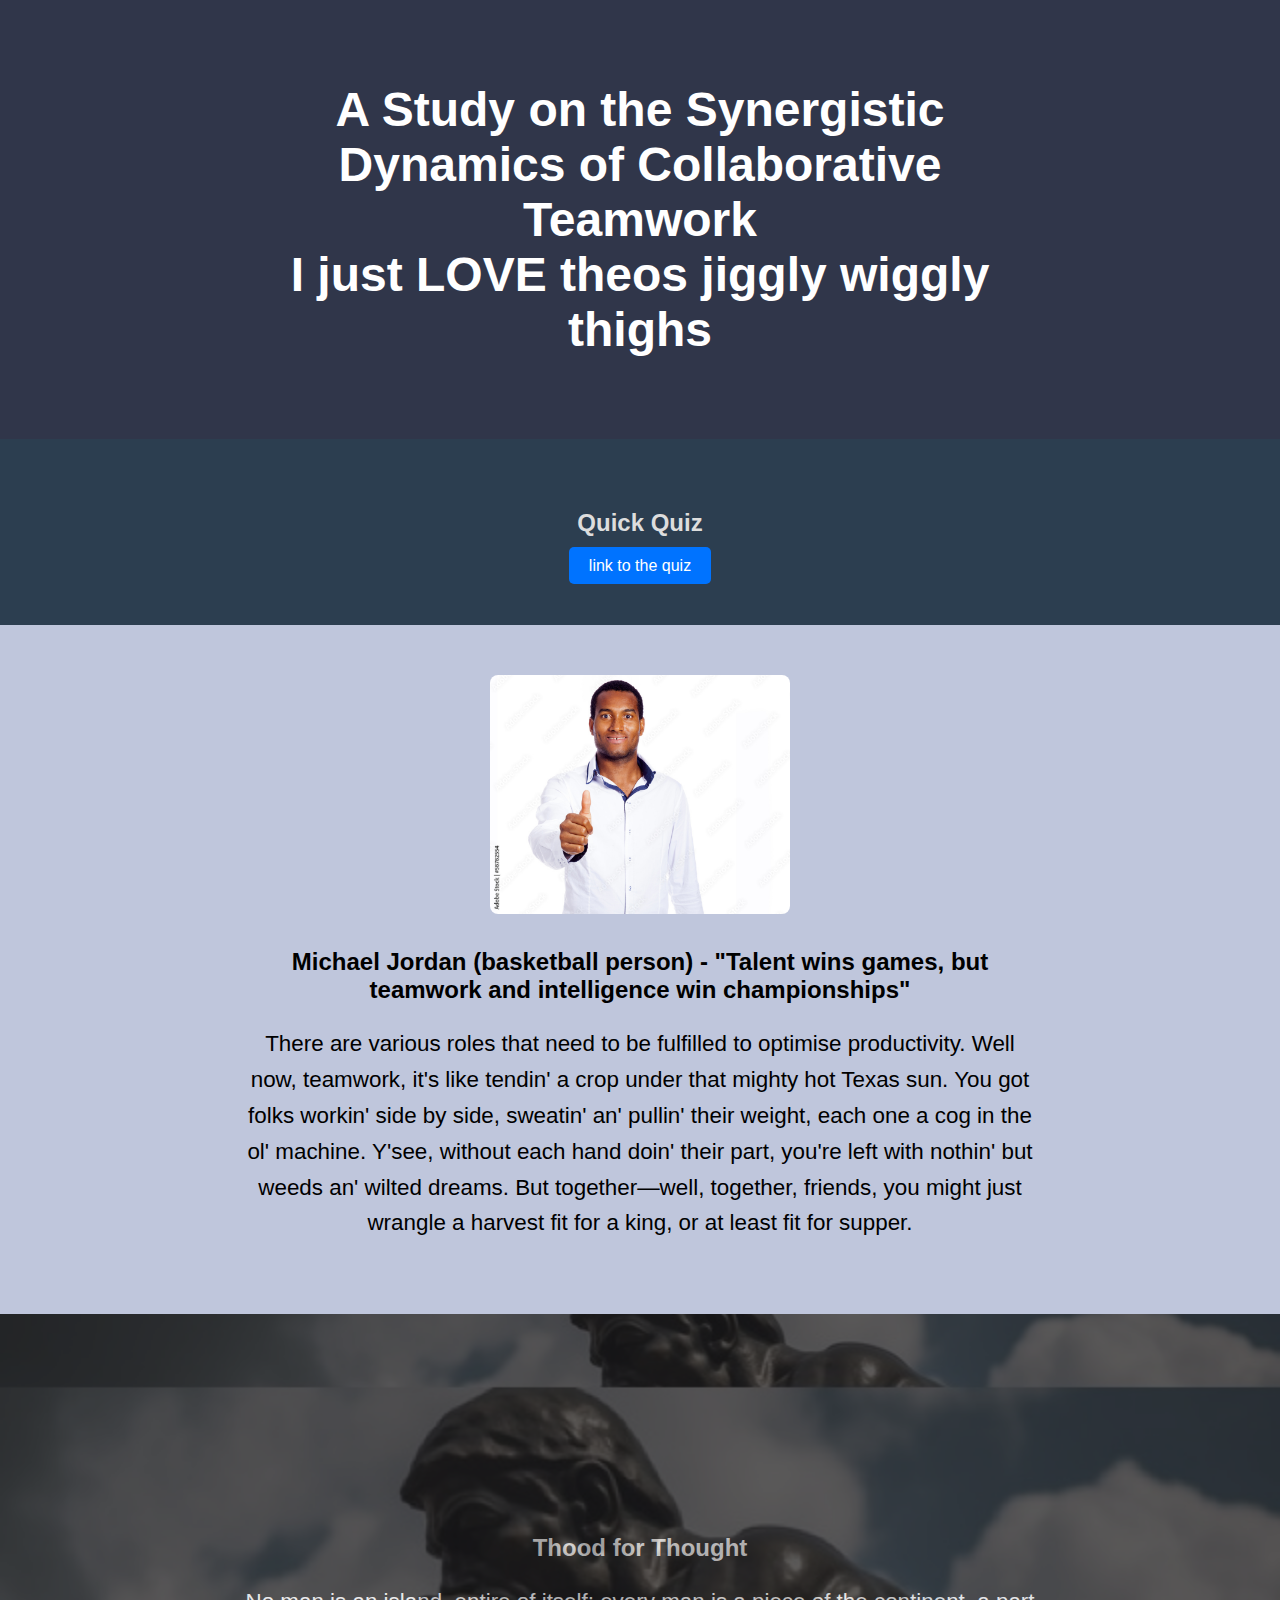
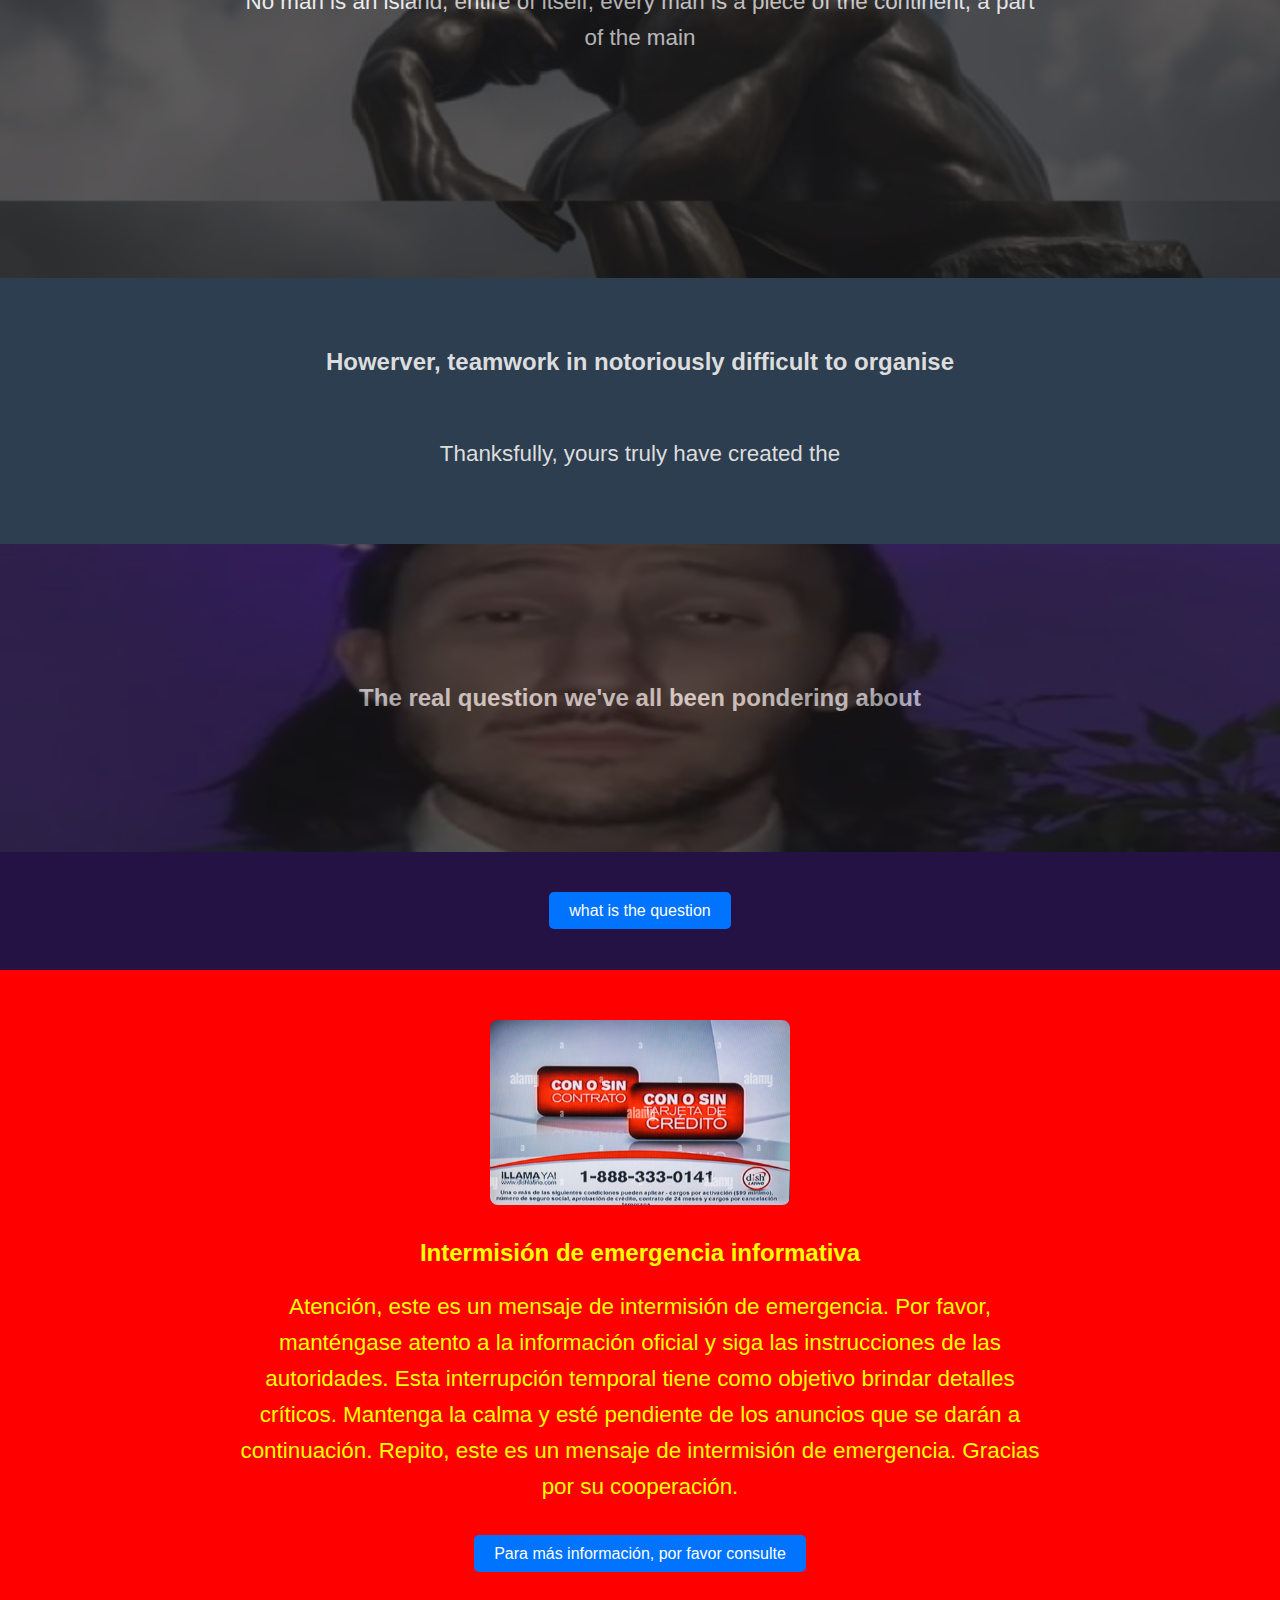
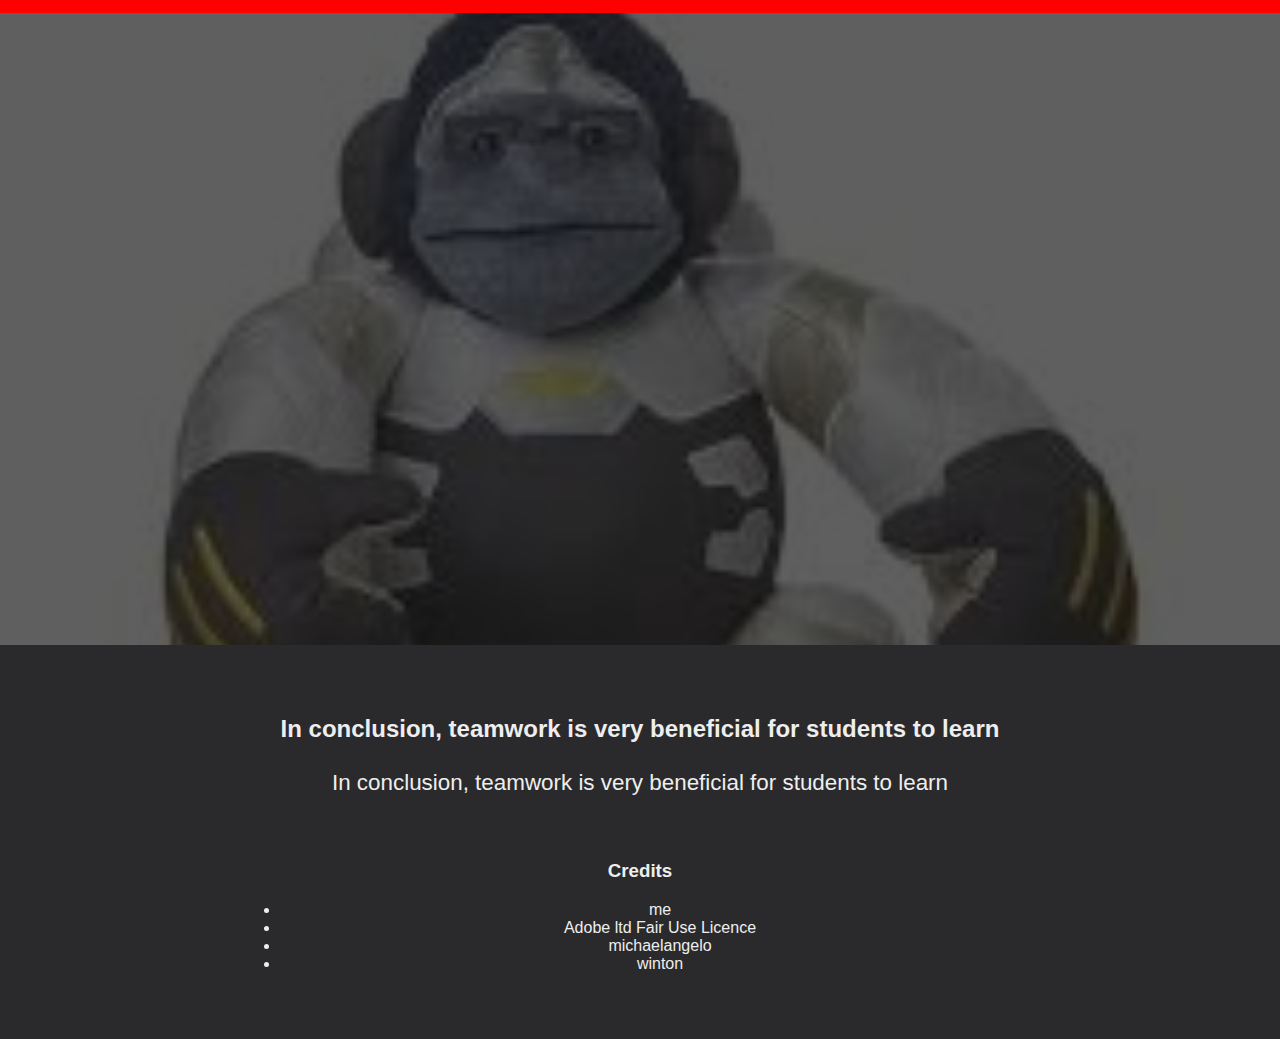
<file: index.html>
<!DOCTYPE html>
<html lang="en">
    <head>
        <title>
            Teamwork
        </title>
        <link href="styles.css" rel="stylesheet" type="text/css">
    </head>
    <body>
        <section class="band" style="--band-color: #30364a; --text-color: #ffffff">
            <div class="content">
                <h1>
                    A Study on the Synergistic Dynamics of Collaborative Teamwork<br>
                    I just LOVE theos jiggly wiggly thighs
                </h1>
            </div>
        </section>

        <section class="band">
            <div class="content">
                <h2>Quick Quiz</h2>
                <a href="quiz.html" class="button-link">link to the quiz</a>
            </div>
        </section>

        <section class="band" style="--band-color: #bfc6dc; --text-color: #000">

            <div class="content">
                <img src="309210398217398123AdobeStock.jpg" alt="Michael Jordan">
                <h2>Michael Jordan (basketball person) - "Talent wins games, but teamwork and intelligence win championships"</h2>
                <p>
                    There are various roles that need to be fulfilled to optimise productivity.
                    Well now, teamwork, it's like tendin' a crop under that mighty hot Texas sun.
                    You got folks workin' side by side, sweatin' an' pullin' their weight,
                    each one a cog in the ol' machine. Y'see, without each hand doin' their part,
                    you're left with nothin' but weeds an' wilted dreams.
                    But together—well, together, friends,
                    you might just wrangle a harvest fit for a king, or at least fit for supper.
                </p>
            </div>
        </section>

        <section class="imgband" style="--background-image: url('thinker.jpeg'); --img-band-color: #f6f6f6; --imgband-height: 200px">
            <div class="content">
                <h2>Thood for Thought</h2>
                <p>
                    No man is an island, entire of itself; every man is a piece of the continent, a part of the main
                </p>
            </div>
        </section>

        <section class="band">
            <div class="content">
                <h2>Howerver, teamwork in notoriously difficult to organise</h2>
                <br>
                <p>
                    Thanksfully, yours truly have created the 
                </p>
            </div>
        </section>

        <section class="imgband" style="--background-image: url('trade_offer_w.png'); --img-band-color: #f6f6f6; --imgband-height: 120px">
            <div class="content">
                <h2>The real question we've all been pondering about</h2>
            </div>
        </section>

        <section class="band" style="--band-color: #251244; --text-color: #000">
            <div class="content">
                <a href="question.html" class="button-link">what is the question</a>
            </div>
        </section>

        <section class="band" style="--band-color: #ff0000; --text-color: #ff0">
            <div class="content">
                <img src="ad.png" alt="Sample Image">
                <h2>Intermisión de emergencia informativa</h2>
                <p>
                    Atención, este es un mensaje de intermisión de emergencia. Por favor, manténgase atento a la información oficial y siga las instrucciones de las autoridades.
                    Esta interrupción temporal tiene como objetivo brindar detalles críticos. Mantenga la calma y esté pendiente de los anuncios que se darán a continuación.
                    Repito, este es un mensaje de intermisión de emergencia. Gracias por su cooperación.
                </p>
                <br>
                <a href="info.html" class="button-link">Para más información, por favor consulte</a>
            </div>
        </section>

        <section class="imgband" style="--background-image: url('winton.jpeg'); --img-band-color: #000000; --imgband-height: 300px; --img-text-color: #ff00ff">
            <div class="content">
                <h1>
                    
                </h1>
            </div>
        </section>

        <section class="band" style="--band-color: #2a2a2c; --text-color: #eee">
            <div class="content">
                <h2>In conclusion, teamwork is very beneficial for students to learn</h2>
                <p>
                    In conclusion, teamwork is very beneficial for students to learn
                </p>
                <br>
                <h3>Credits</h3>
                <ul>
                    <li>me</li>
                    <li>Adobe ltd Fair Use Licence</li>
                    <li>michaelangelo</li>
                    <li>winton</li>

                </ul>
            </div>
        </section>
    </body>
</html>
</file>
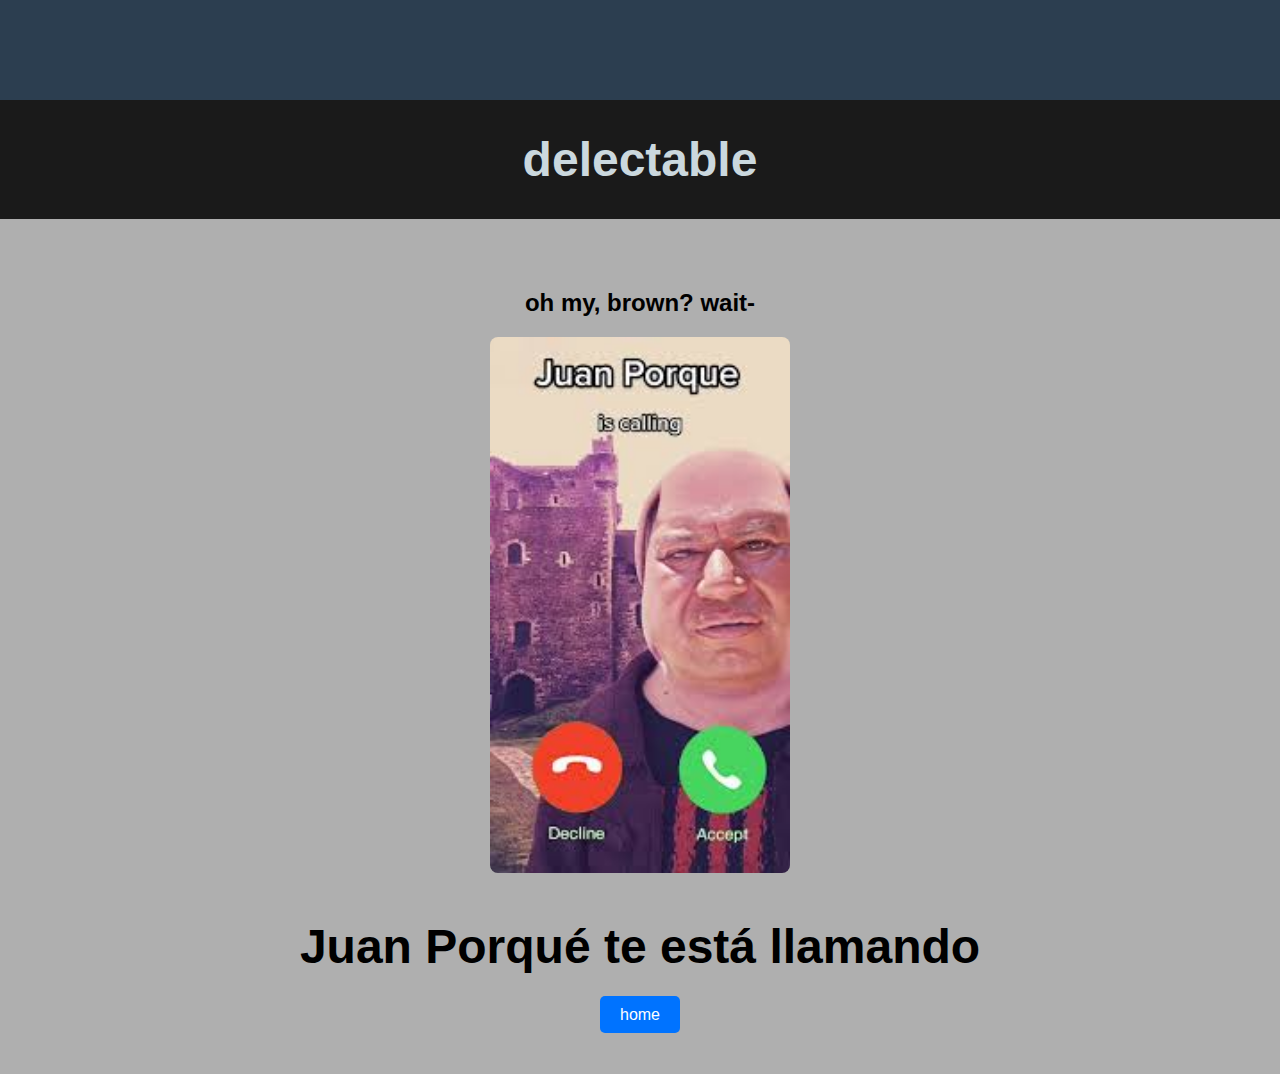
<file: beef.html>
<!DOCTYPE html>
<html lang="en">

<head>
    <meta charset="UTF-8">
    <meta name="viewport" content="width=device-width, initial-scale=1.0">
    <title>question</title>
    <link rel="stylesheet" href="styles.css">
</head>

<body>
    <section class="band"></section>
        <div class="content">
            <h1>delectable</h1>
        </div>
    </section>

    <section class="band" style="--band-color: #afafaf; --text-color: #000">
        <div class="content">
            <h2>
                oh my, brown? wait-
            </h2>

            <img src="john_porque.jpeg" alt="por que">
            <h1>
                Juan Porqué te está llamando
            </h1>

            <a href="index.html" class="button-link">home</a>
        </div>
    </section>
</body>

</html>
</file>
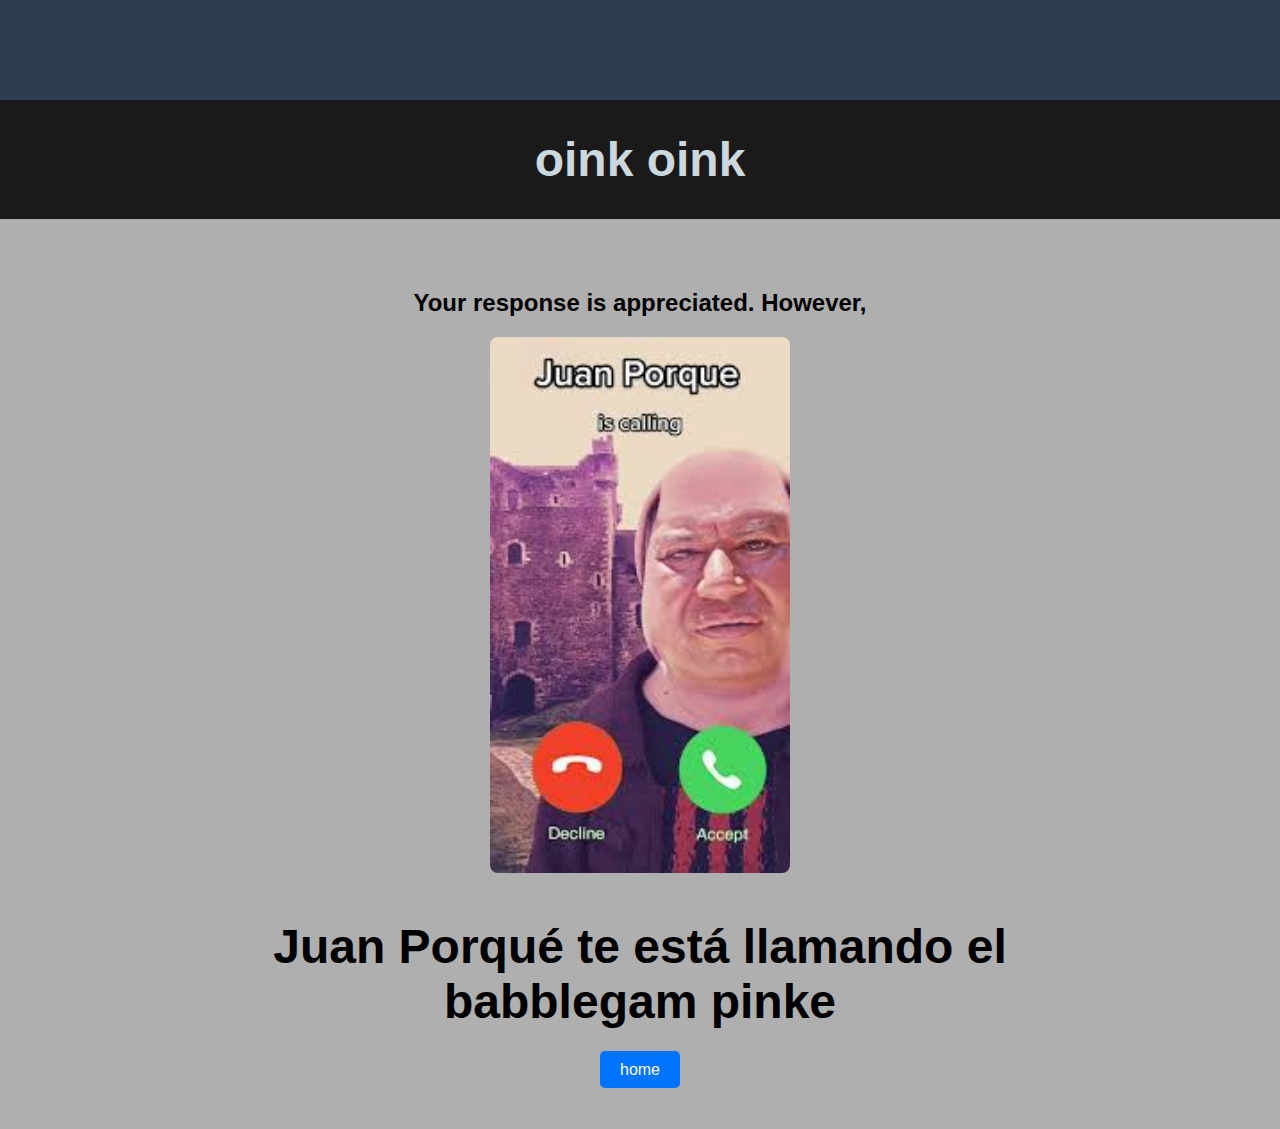
<file: bubblegum.html>
<!DOCTYPE html>
<html lang="en">

<head>
    <meta charset="UTF-8">
    <meta name="viewport" content="width=device-width, initial-scale=1.0">
    <title>question</title>
    <link rel="stylesheet" href="styles.css">
</head>

<body>
    <section class="band"></section>
        <div class="content">
            <h1>oink oink</h1>
        </div>
    </section>

    <section class="band" style="--band-color: #afafaf; --text-color: #000">
        <div class="content">
            <h2>
                Your response is appreciated. However,
            </h2>

            <img src="john_porque.jpeg" alt="por que">
            <h1>
                Juan Porqué te está llamando el babblegam pinke
            </h1>

            <a href="index.html" class="button-link">home</a>
        </div>
    </section>
</body>

</html>
</file>
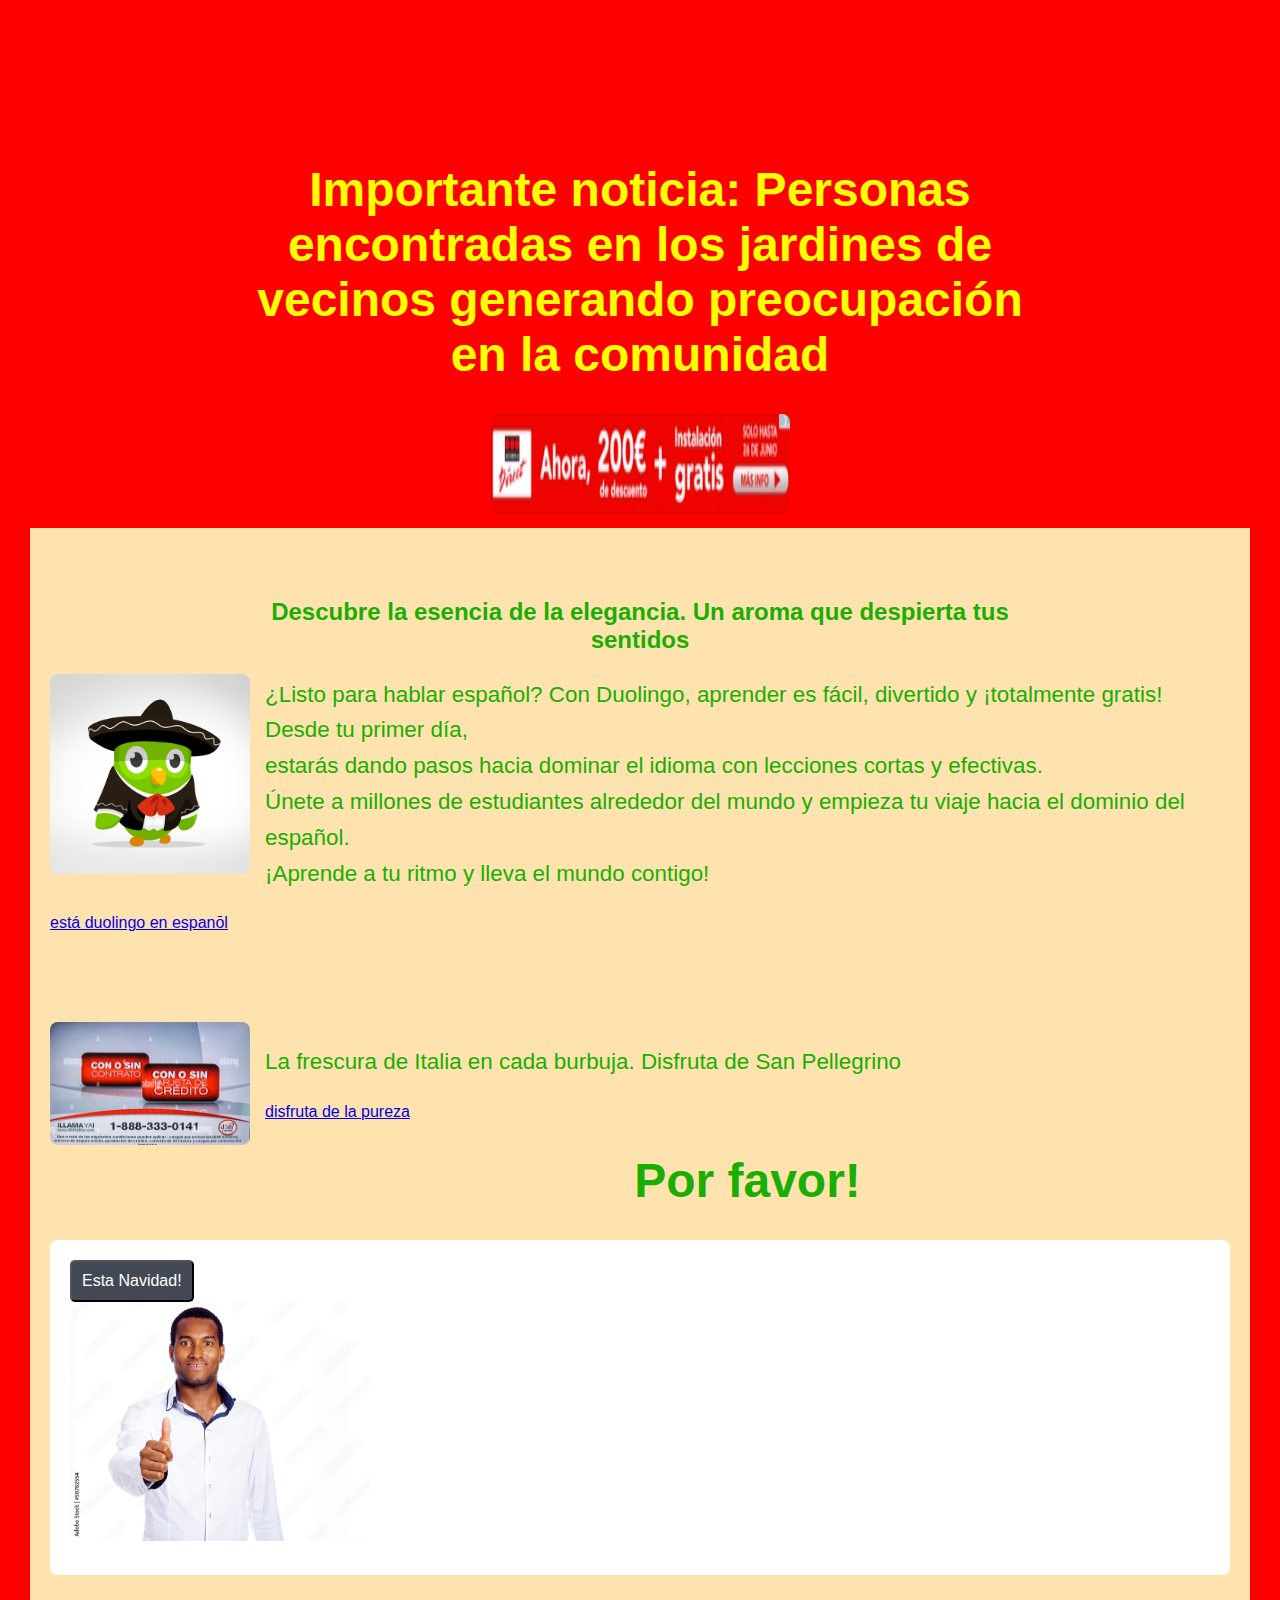
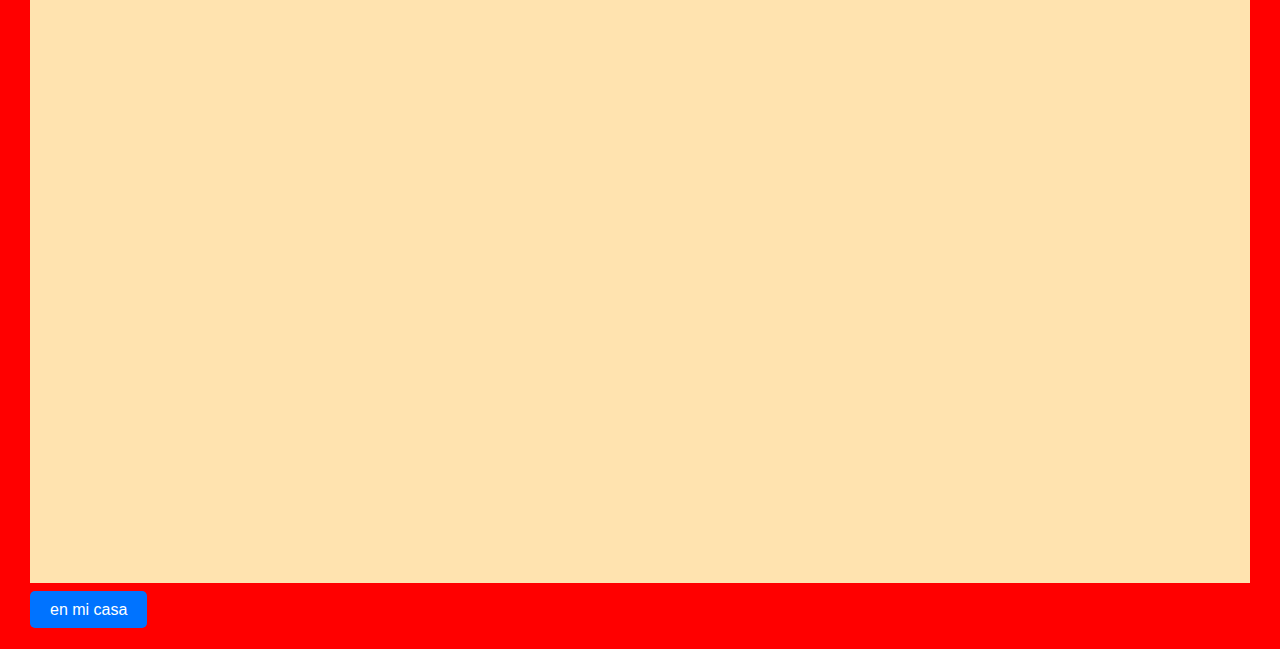
<file: info.html>
<!DOCTYPE html>
<html lang="en">

<head>
    <meta charset="UTF-8">
    <meta name="viewport" content="width=device-width, initial-scale=1.0">
    <title>question</title>
    <link rel="stylesheet" href="styles.css">
</head>

<body class="red-body">
    <section class="band" style="--band-color: #ff0000; --text-color: #ff0"></section>
        <div class="content">
            <h1 class="header" style="--header-text-color: #ff0000">Importante noticia: Personas encontradas en los jardines de vecinos generando preocupación en la comunidad</h2>
            <img src="information.png" alt="infaowram" width="10000" height="100">
        </div>
    </section>
    

    <section class="band" style="--band-color: #ffe3af; --text-color: #19ae02">
        <div class="content">
            <h2>Descubre la esencia de la elegancia. Un aroma que despierta tus sentidos</h2>                
        </div>
        
        <img src="duo.png" alt="perfectos" class="float-img">
        <p>
            ¿Listo para hablar español? Con Duolingo, aprender es fácil, divertido y ¡totalmente gratis! Desde tu primer día,
            <br>estarás dando pasos hacia dominar el idioma con lecciones cortas y efectivas.
            <br>Únete a millones de estudiantes alrededor del mundo y empieza tu viaje hacia el dominio del español.
            <br>¡Aprende a tu ritmo y lleva el mundo contigo!
        </p>
        <a href="https://es.duolingo.com/" >está duolingo en espanōl</a>
        <br><br><br><br><br><br>
        <img src="ad.png" alt="perfectos" class="float-img">
        <p>
            La frescura de Italia en cada burbuja. Disfruta de San Pellegrino
        </p>
        <a href="https://nestlefamilyclub.es/promociones/sanpellegrino-reserva-tus-buenos-momentos" >disfruta de la pureza</a>
        <br>

        <h1>Por favor!</h1>
        
        <form>
        <button type="button" onClick="roll();">Esta Navidad!</button>
        <div id="rnd_img"> </div>
        </form>
        
        <script>
        function roll(){
            var imgs = ["john_porque.jpeg", "duo.png", "309210398217398123AdobeStock.jpg"];
            var rnd = Math.ceil(Math.random() * imgs.length);
            rnd--;
            document.getElementById("rnd_img").innerHTML="<img src='"+imgs[rnd]+"'>";
        }
        roll();
        </script>
        
        
        
        <br><br><br>
        <iframe src="https://elpais.com/" width="1200" height="500" frameborder="0" allowfullscreen></iframe>

    </section>
    


    <main>
        <br>
        <a href="index.html" class="button-link">en mi casa</a>
    </main>
</body>

</html>
</file>
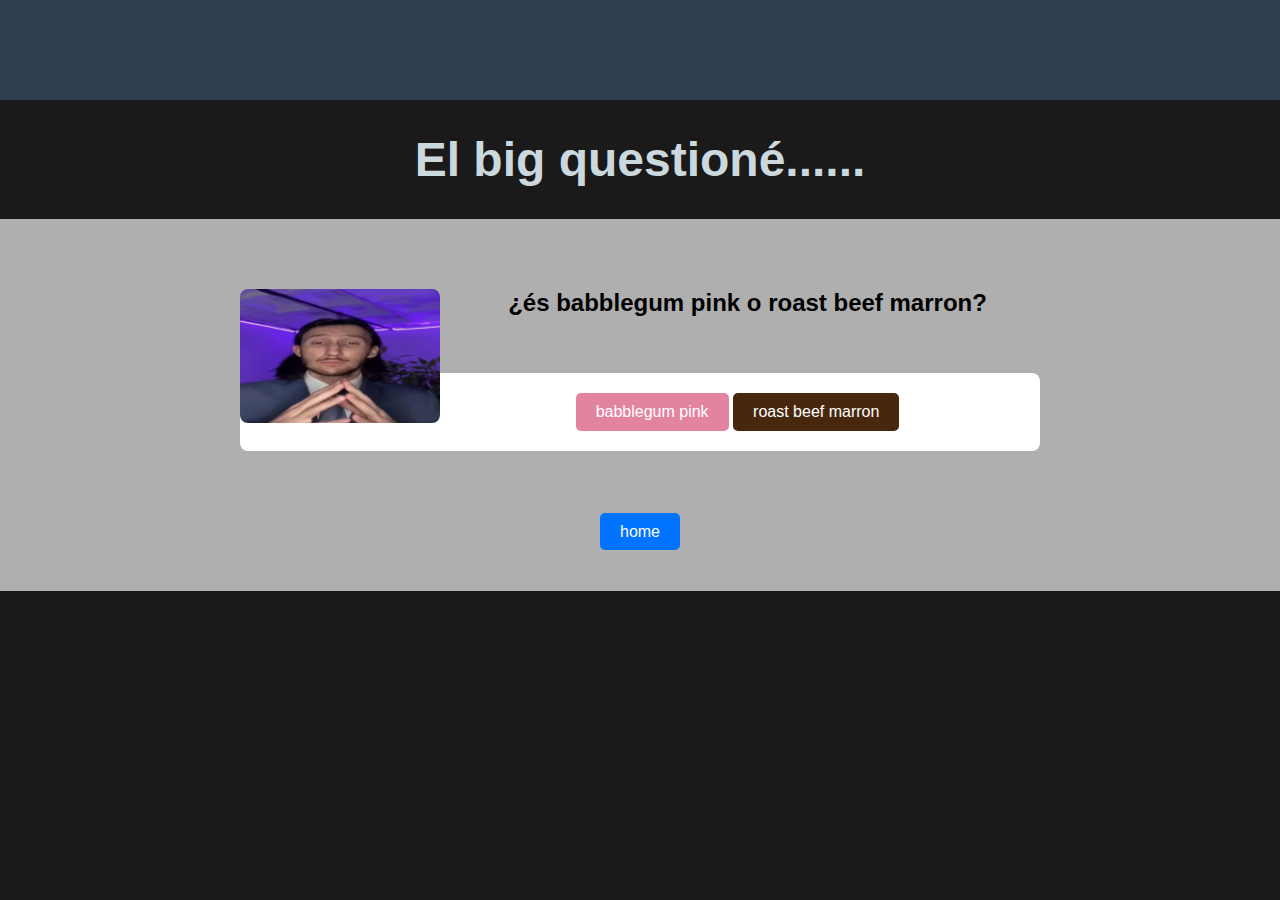
<file: question.html>
<!DOCTYPE html>
<html lang="en">

<head>
    <meta charset="UTF-8">
    <meta name="viewport" content="width=device-width, initial-scale=1.0">
    <title>question</title>
    <link rel="stylesheet" href="styles.css">
</head>

<body>
    <section class="band"></section>
        <div class="content">
            <h1>El big questioné......</h1>
        </div>
    </section>

    <section class="band" style="--band-color: #afafaf; --text-color: #000">
        <div class="content">
            <img src="trade_offer_w.png" alt="gentleman posing a hypothetical" class="float-img">
            <h2>¿és babblegum pink o roast beef marron?</h2>
            <br><br>
            
            <form>
<!--                 <input type="text" id="field" name="field" required> -->
                <a href="bubblegum.html" style="display: inline-block; padding: 10px 20px; background-color: #e2839f; color: white; text-align: center; border-radius: 5px; text-decoration: none;">
                    babblegum pink
                </a>
                <a href="beef.html" style="display: inline-block; padding: 10px 20px; background-color: #48280d; color: white; text-align: center; border-radius: 5px; text-decoration: none;">
                    roast beef marron
                </a>
            </form>

            <br><br><br><br>
            <a href="index.html" class="button-link">home</a>
        </div>
    </section>
</body>

</html>
</file>
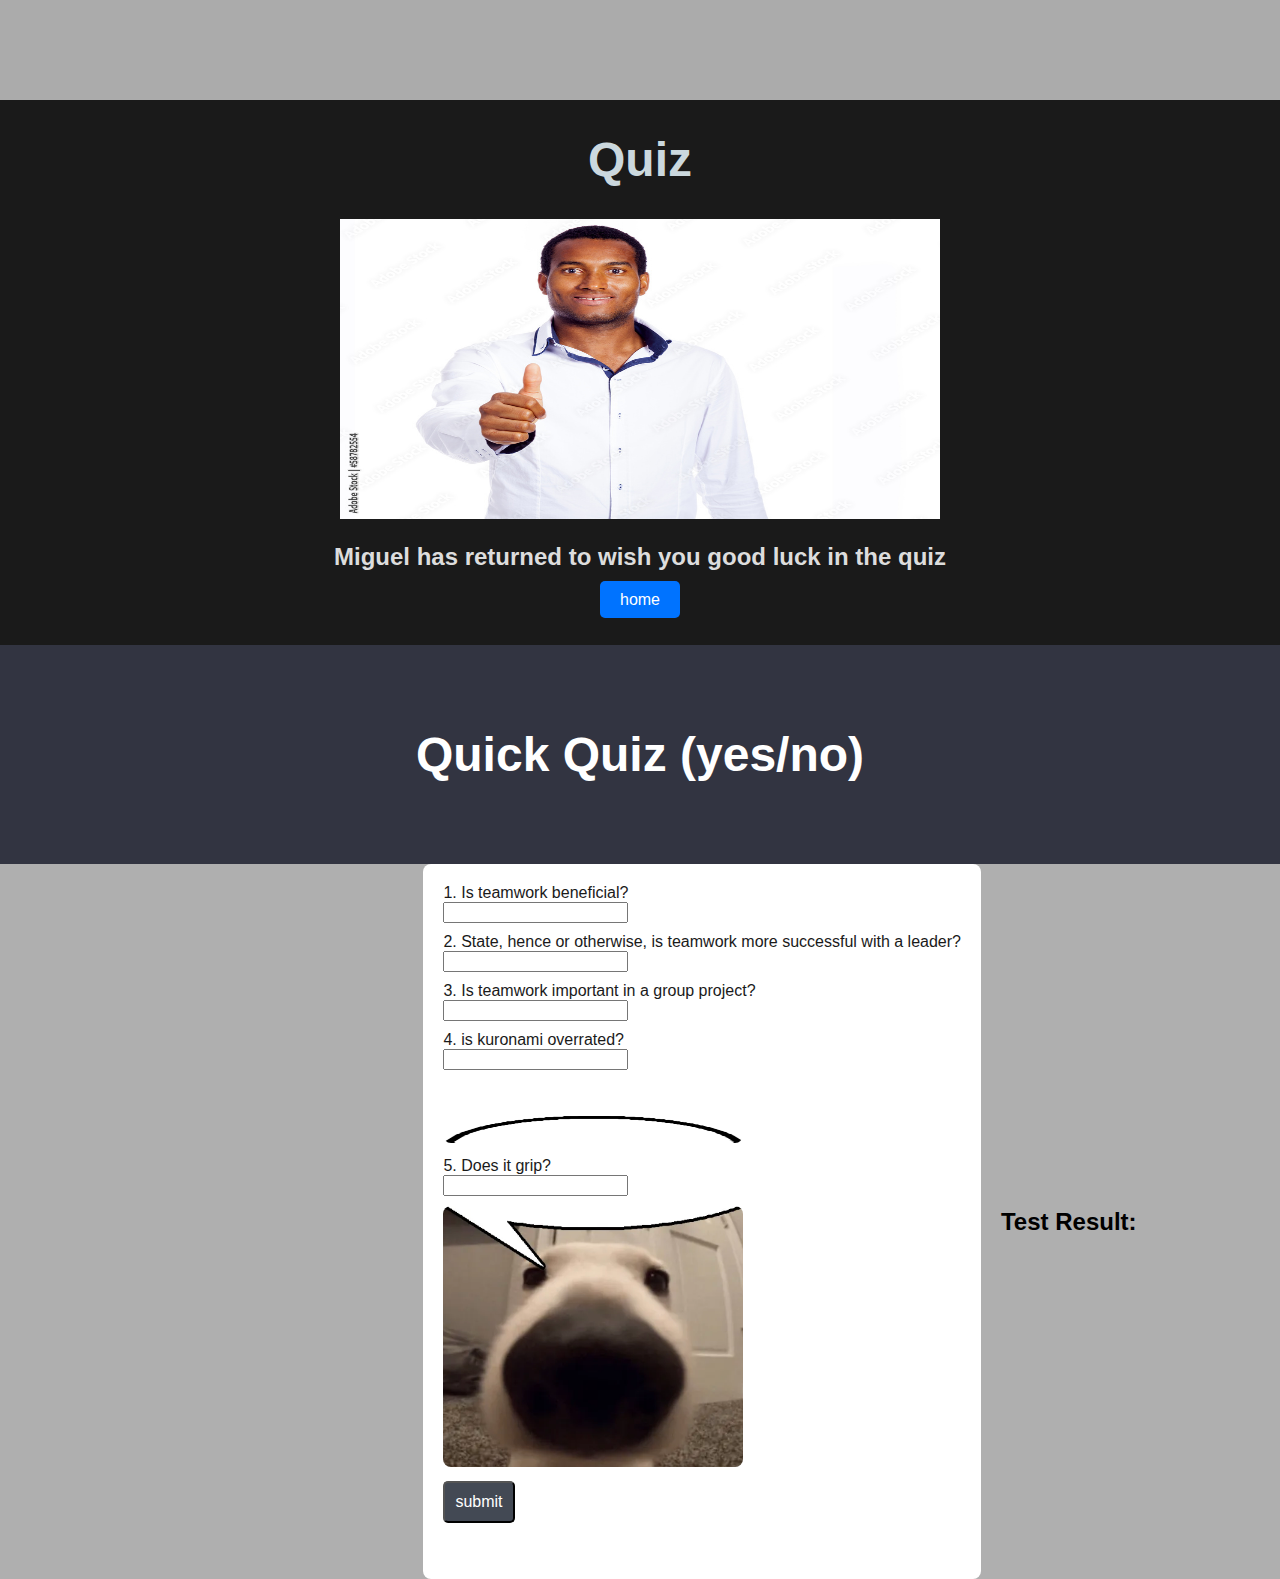
<file: quiz.html>
<!DOCTYPE html>
<html>
    <head>
        <title>
            quiz
        </title>
        <link href="styles.css" rel="stylesheet" type="text/css">
    </head>

    <body>
        <section class="band" style="--band-color: #ababab; --text-color: #000"></section>

            <div class="content">
                <h1>Quiz</h1>
                <img src="309210398217398123AdobeStock.jpg" class="no-style" style="width: 600px; height: 300px;">
                <h2>Miguel has returned to wish you good luck in the quiz</h2>
                <a href="index.html" class="button-link">home</a>
                <br><br><br>

            </div>

        </section>
        <!-- <section class="imgband" style="--background-image: url('309210398217398123AdobeStock.jpg'); --img-opacity: 0.9; --imgband-height: 600px; --img-text-color: #000000">
            <div class="content">
                <h3>miguel jordans returns to wish you good luck for the quiz</h3>
            </div>
        </section> -->
        <section class="band" style="--band-color: #323441; --text-color: #fff">
            <h1>Quick Quiz (yes/no)</h1>
            
        </section>
        <div class="quiz" style="display: flex; align-items: center; background-color: #afafaf;">
            <p style="color: #afafaf;">
                __________________________________<br>
            </p>

            <form id="quiz-form">
                <div class="question">
                    <label>1. Is teamwork beneficial?</label><br>
                    <input type="text" name="q1" required>
                </div>

                <div class="question">
                    <label>2. State, hence or otherwise, is teamwork more successful with a leader?</label><br>
                    <input type="text" name="q2" required>
                </div>

                <div class="question">
                    <label>3. Is teamwork important in a group project?</label><br>
                    <input type="text" name="q3" required>
                </div>

                <div class="question">
                    <label>4. is kuronami overrated?</label><br>
                    <input type="text" name="q4" required>
                </div>
                <br> <br>
                <img src="speech.png" height="27">
                <div class="question">
                    <label>5. Does it grip?</label><br>
                    <input type="text" name="q5" required>
                </div>

                <img src="dog.png">
                <button type="button" onclick="submit_quiz()">submit</button>
                <br>
                <br>
            </form>

            <section class="band" style="background-color: #afafaf;">
                <div class="content">
                    <h2 id="res" style="color: black; text-align: left;">Test Result:</h2>
                    <p id="result" class="result" style="color: black; text-align: left;"></p>
                    <h2 id="gr" style="color: black; text-align: left;"></h2>
                    
                </div>
            </section>
        </div>

        <script>
            function submit_quiz() {
                // alert("submitted");
                document.getElementById("gr").innerText = "";
                const the_answer = "yes";
                const form = document.getElementById("quiz-form");
                var score = 0;

                const form_data = new FormData(form);
                var n = 0;
                form_data.forEach((answer, i) => {
                    if (n < 4) {
                        if (answer.trim().toLowerCase() === the_answer) {
                            score++;
                        }
                        n++;
                    }
                });

                var msg = "";
                if (score === 4) {
                    msg = "good score";
                } else if (score >= 1) {
                    msg = "decent score";
                } else {
                    msg = "0 correct?\ni guess every team has a bottomfrag";
                }

                if (form_data.get("q4").toLowerCase() === "yes") {
                    msg += "\nyeah it is overrated"

                } else if (form_data.get("q4").toLowerCase() === "no"){
                    msg += "\nmid take"
                }
                if (form_data.get("q5").toLowerCase() === "yes") {
                    document.getElementById("gr").innerText = "oh LORDY LORD IT GRIPS";
                } else if (form_data.get("q5").toLowerCase() === "no"){
                    msg += "\nno grip?"
                }
                document.getElementById("result").innerText = msg;
                document.getElementById("res").innerText = "";
                
            }
        </script>
    </body>
</html>
</file>
<file: styles.css>
body {
    font-family: Arial, sans-serif;
    color: #cbd8de;
    background-color: #1a1a1a;
    margin: 0;
    padding: 10;
}

quiz {
    max-width: 800px;
    margin: 0 auto;
    padding: 20px;
    border: 1px solid #d9d9d9;
    border-radius: 8px;
    box-shadow: 0 4px 8px rgba(0, 0, 0, 0.1);
    background-color: #bdccd6;
    color: #1a1a1a;
}

label {
    color: #1a1a1a;
}

.question {
    margin-bottom: 10px;
}

button {
    display: block;
    padding: 10px;
    font-size: 16px;
    background-color: #434954;
    color: rgb(255, 255, 255);
    border-radius: 5px;
}

.result {
    margin-top: 20px;
    text-align: center;
    font-size: 18px;
    color: #3f3f3f;
}

.no-style {
    all: unset;
}

body.red-body {
    font-family: "Comic Sans MS", cursive, sans-serif;
    background-color: #ff0000;
    color: #ffff00;
    margin: 20px;
    padding: 10px;
}

header {
    text-align: center;
    padding: 20px;
    background-color: var(--header-bg-color, #ddd);
}

.band {
    padding: 50px 20px;
    background-color: var(--band-color, #2c3e50);
    color: var(--text-color, #ddd);
}
.band h2,
.band p {
  color: inherit;
}

.content {
    max-width: 800px;
    margin: 0 auto;
    text-align: center;
}

img {
    width: 100%;
    max-width: var(--img-max-width, 300px);
    border-radius: 8px;
    margin-bottom: 10px;
}

h1 {
    font-size: 3em;
    text-align: center;
}

h2 {
    font-size: 1.5em;
    color: #ddd;
}

p {
    font-size: 1.4em;
    line-height: 1.6;
}



.imgband {
    padding: var(--imgband-height, 100px) 50px;
    color: var(--img-band-color, #2c2c2c);
    position: relative;
    overflow: hidden;
}

.imgband::before {
    content: "";
    position: absolute;
    top: 0;
    left: 0;
    right: 0;
    bottom: 0;
    background-image: var(--background-image);
    background-size: cover;
    background-position: center;
    opacity: var(--img-opacity, 0.3);
    z-index: 0;
}

.imgbandcontent {
    position: relative;
    z-index: 1;
    max-width: 800px;
    margin: 0 auto;
    text-align: center;
}


.button-link {
    padding: 10px 20px;
    color: #fff;
    background-color: #0073ff;
    text-decoration: none;
    border-radius: 5px;
}

.float-img {
    float: left;
    margin-right: 15px;
    width: 200px;
}

.img-with-text::after {
    content: "";
    display: table;
    clear: both;
}

form {
    background-color: #ffffff;
    padding: 20px;
    border-radius: 8px;
}
</file>
